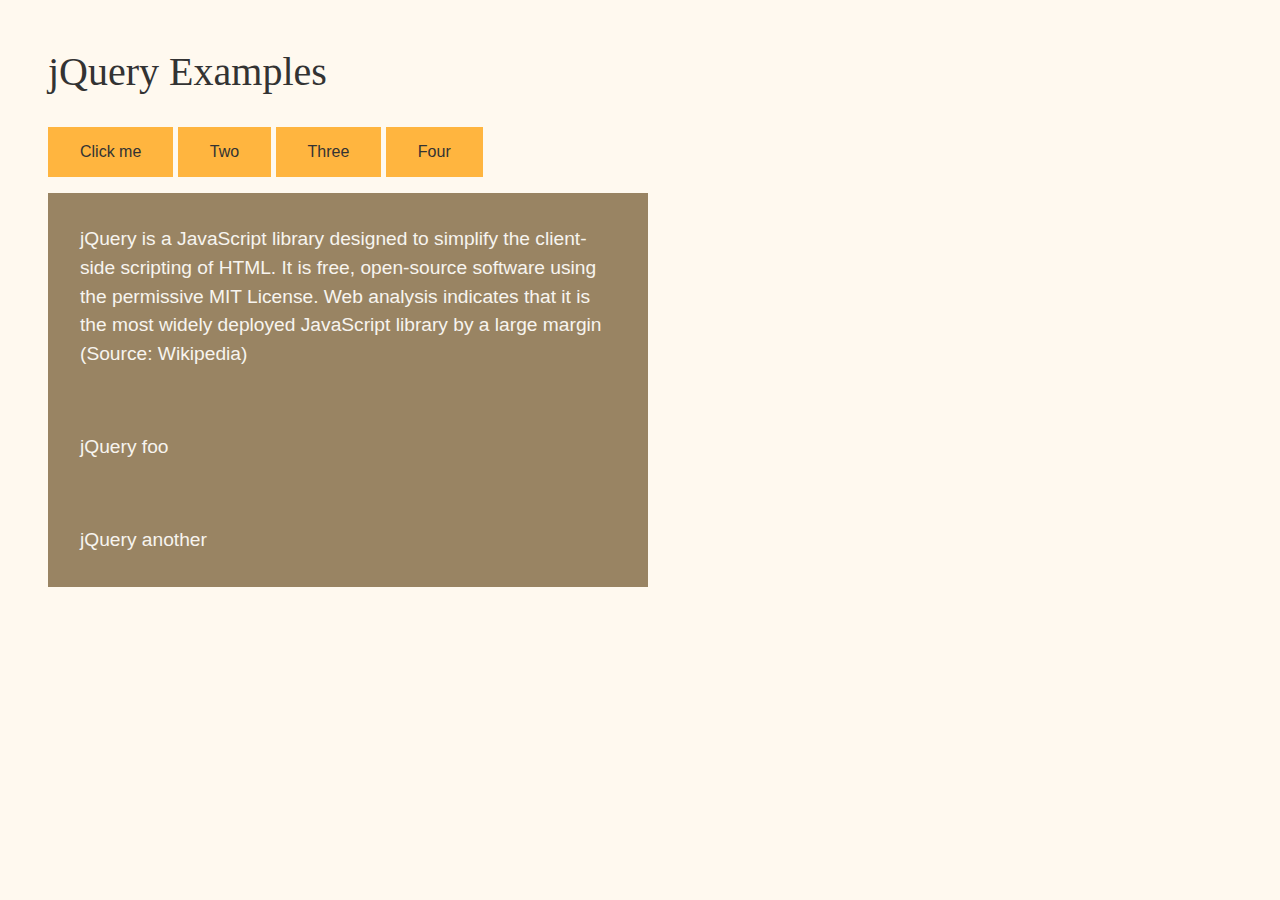
<file: Chapter01/index.html>
<!DOCTYPE html>
<html lang="en">
  <head>
    <meta charset="UTF-8" />
    <meta name="viewport" content="width=device-width, initial-scale=1.0" />
    <link rel="stylesheet" href="main.css" />
    <title>Chapter 01</title>
  </head>
  <body>
    <h1>jQuery Examples</h1>
    <div>Click me</div>
    <div>Two</div>
    <div>Three</div>
    <div>Four</div>
    <p id="special">
      jQuery is a JavaScript library designed to simplify the client-side
      scripting of HTML. It is free, open-source software using the permissive
      MIT License. Web analysis indicates that it is the most widely deployed
      JavaScript library by a large margin (Source: Wikipedia)
    </p>
    <p>jQuery foo</p>
    <p>jQuery another</p>
    <script src="../js/jquery.min.js"></script>
    <script src="main.js"></script>
  </body>
</html>
</file>
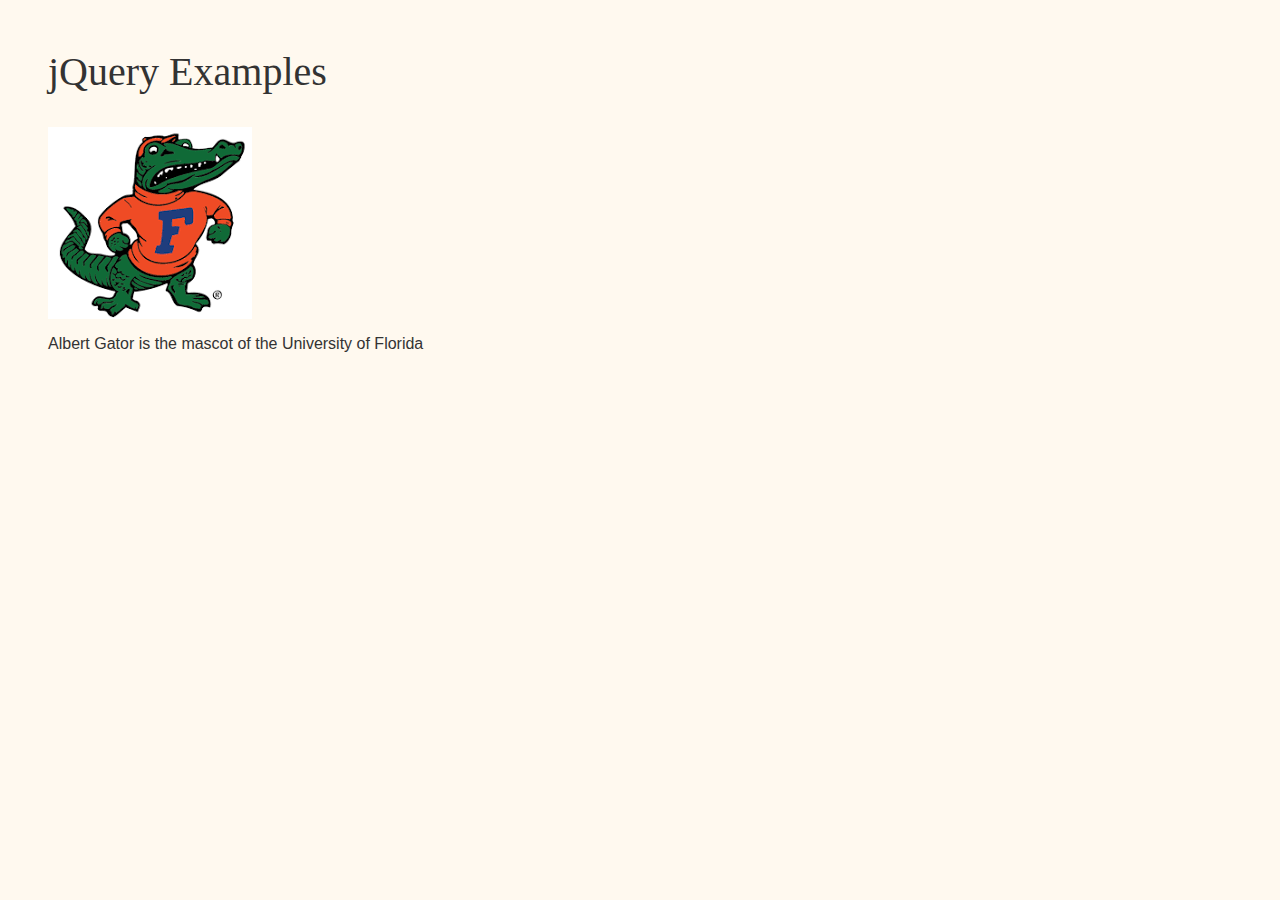
<file: Chapter03/index.html>
<!DOCTYPE html>
<html lang="en">
  <head>
    <meta charset="UTF-8" />
    <meta name="viewport" content="width=device-width, initial-scale=1.0" />
    <link rel="stylesheet" href="main.css" />
    <title>Chapter 03</title>
  </head>
  <body>
    <h1>jQuery Examples</h1>
    <img src="images/albert_old.png" alt="" />
    <p>Albert Gator is the mascot of the University of Florida</p>
    <script src="../js/jquery.min.js"></script>
    <script src="main.js"></script>
  </body>
</html>
</file>
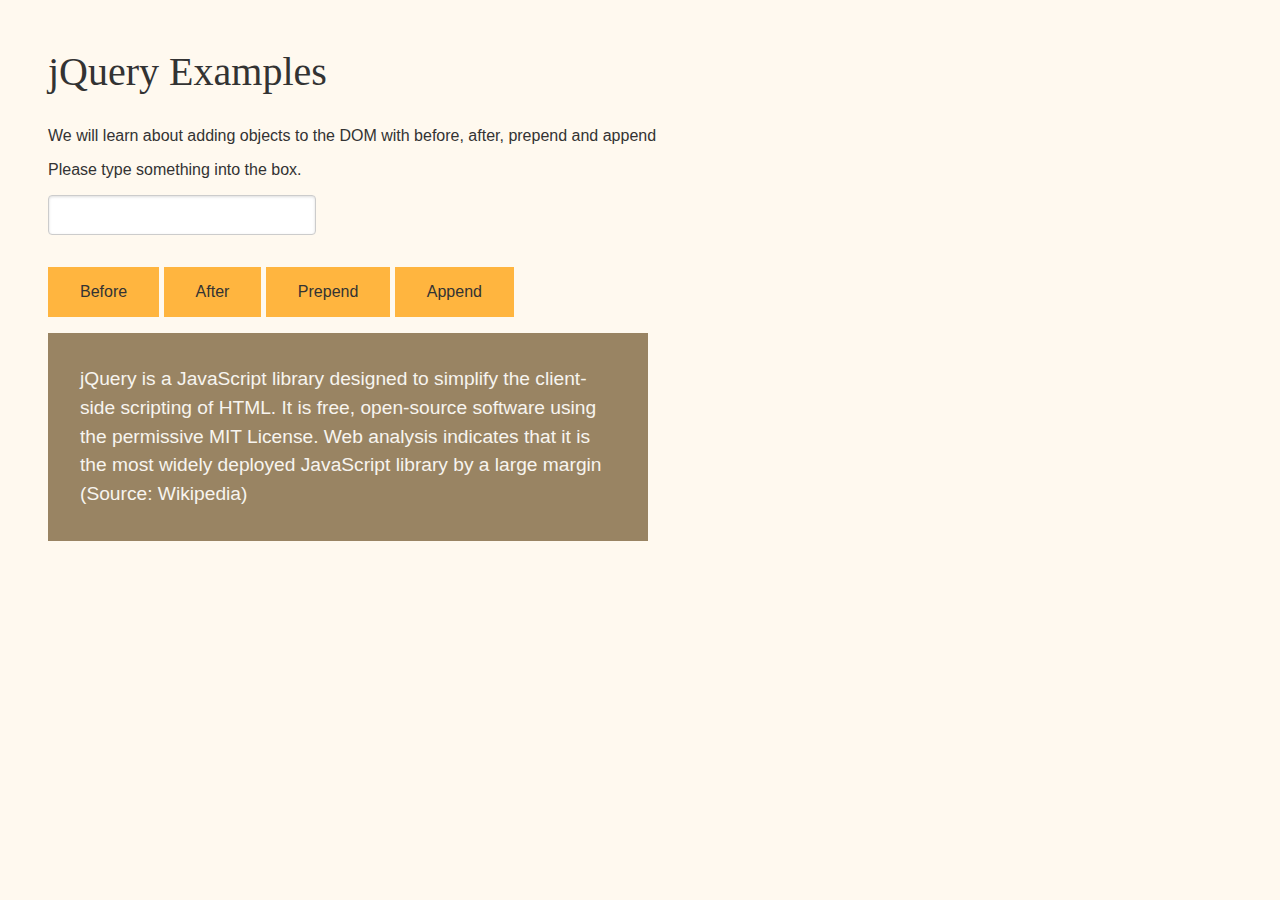
<file: Chapter04/index.html>
<!DOCTYPE html>
<html lang="en">
  <head>
    <meta charset="UTF-8" />
    <meta name="viewport" content="width=device-width, initial-scale=1.0" />
    <link rel="stylesheet" href="main.css" />
    <title>Chapter 04</title>
  </head>
  <body>
    <h1>jQuery Examples</h1>
    <p>
      We will learn about adding objects to the DOM with before, after, prepend
      and append
    </p>
    <p>Please type something into the box.</p>
    <p><input type="text" /></p>
    <div>Before</div>
    <div>After</div>
    <div>Prepend</div>
    <div>Append</div>

    <p class="brown">
      jQuery is a JavaScript library designed to simplify the client-side
      scripting of HTML. It is free, open-source software using the permissive
      MIT License. Web analysis indicates that it is the most widely deployed
      JavaScript library by a large margin (Source: Wikipedia)
    </p>
    <script src="../js/jquery.min.js"></script>
    <script src="main.js"></script>
  </body>
</html>
</file>
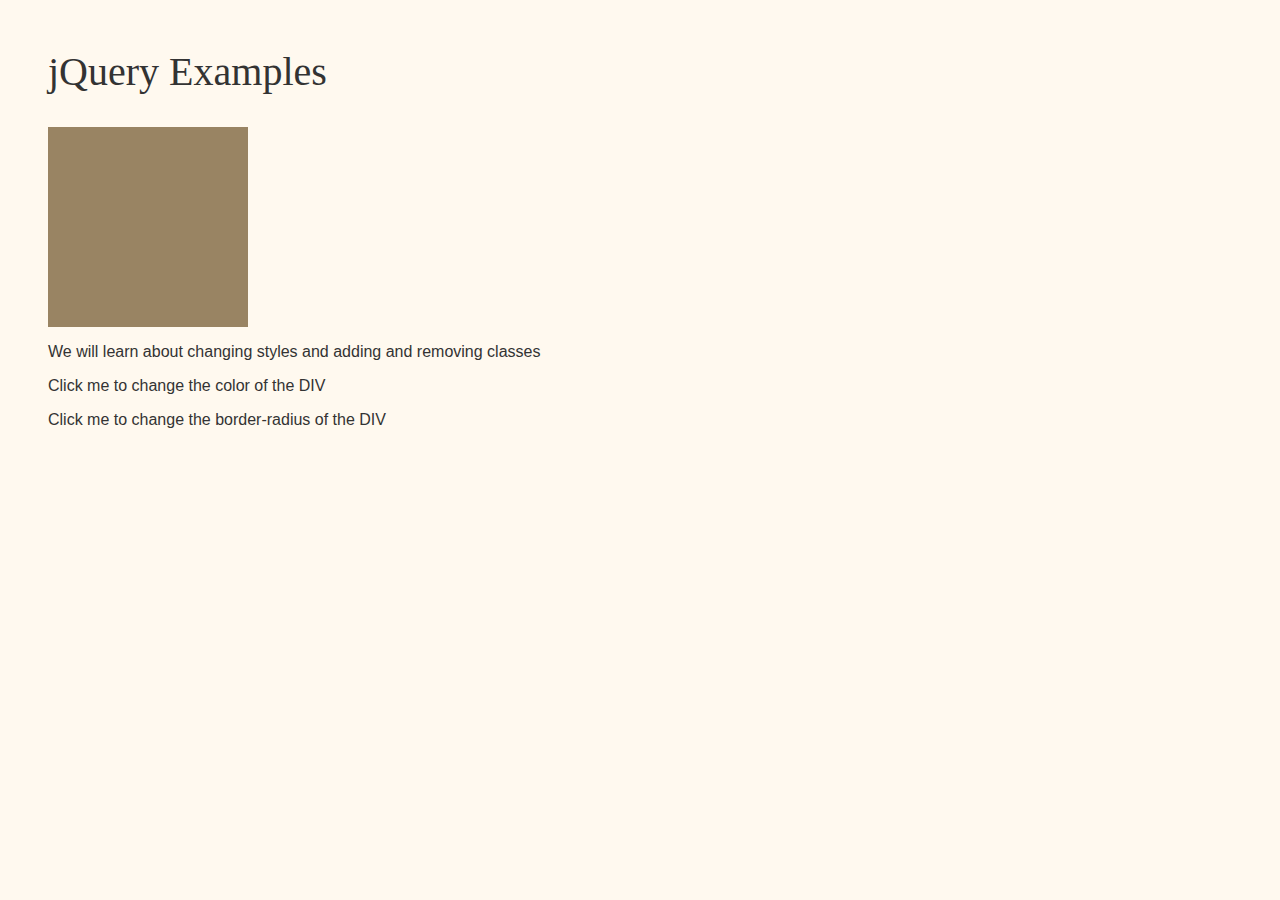
<file: Chapter05/index.html>
<!DOCTYPE html>
<html lang="en">
  <head>
    <meta charset="UTF-8" />
    <meta name="viewport" content="width=device-width, initial-scale=1.0" />
    <link rel="stylesheet" href="main.css" />
    <title>Chapter 05</title>
  </head>
  <body>
    <h1>jQuery Examples</h1>

    <div class="change-color"></div>
    <p>We will learn about changing styles and adding and removing classes</p>
    <p class="change-color">Click me to change the color of the DIV</p>
    <p class="change-border">Click me to change the border-radius of the DIV</p>
    <script src="../js/jquery.min.js"></script>
    <script src="main.js"></script>
  </body>
</html>
</file>
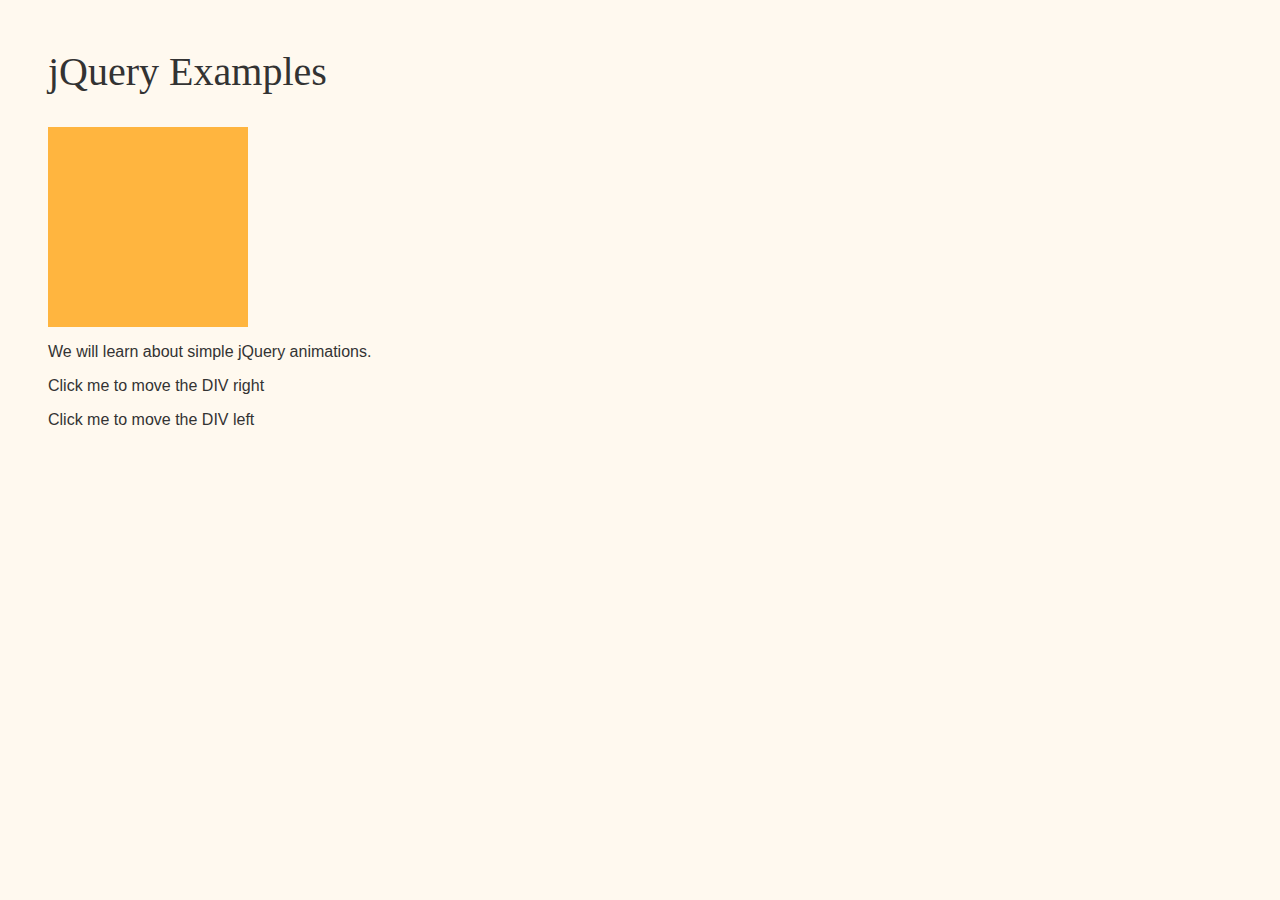
<file: Chapter06/index.html>
<!DOCTYPE html>
<html lang="en">
  <head>
    <meta charset="UTF-8" />
    <meta name="viewport" content="width=device-width, initial-scale=1.0" />
    <link rel="stylesheet" href="main.css" />
    <title>Chapter 06</title>
  </head>
  <body>
    <h1>jQuery Examples</h1>

    <div></div>
    <p>We will learn about simple jQuery animations.</p>
    <p class="move-right">Click me to move the DIV right</p>
    <p class="move-left">Click me to move the DIV left</p>

    <script src="../js/jquery.min.js"></script>
    <script src="main.js"></script>
  </body>
</html>
</file>
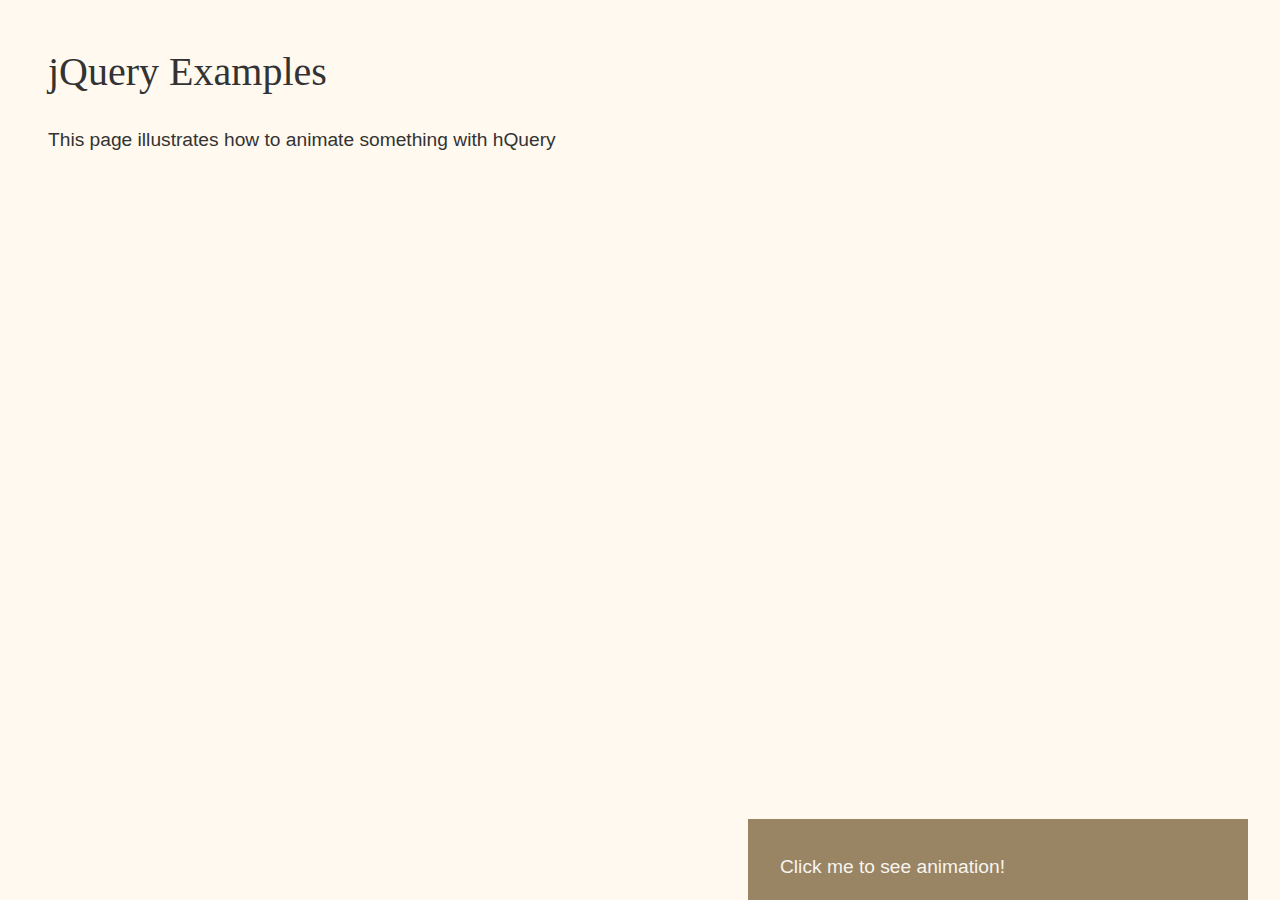
<file: Chapter07/index.html>
<!DOCTYPE html>
<html lang="en">
  <head>
    <meta charset="UTF-8" />
    <meta name="viewport" content="width=device-width, initial-scale=1.0" />
    <link rel="stylesheet" href="main.css" />
    <title>Chapter 07</title>
  </head>
  <body>
    <h1>jQuery Examples</h1>
    <p>This page illustrates how to animate something with hQuery</p>
    <div id="chocolate">
      <p>Click me to see animation!</p>
      <p>
        This paragraph has no ID and no class. It is inside a DIV with the ID
        "chocolate." It is just a normal DIV and a normal paragraph. If you make
        the text longer, the sliding panel will be taller.
      </p>
    </div>
    <script src="../js/jquery.min.js"></script>
    <script src="main.js"></script>
  </body>
</html>
</file>
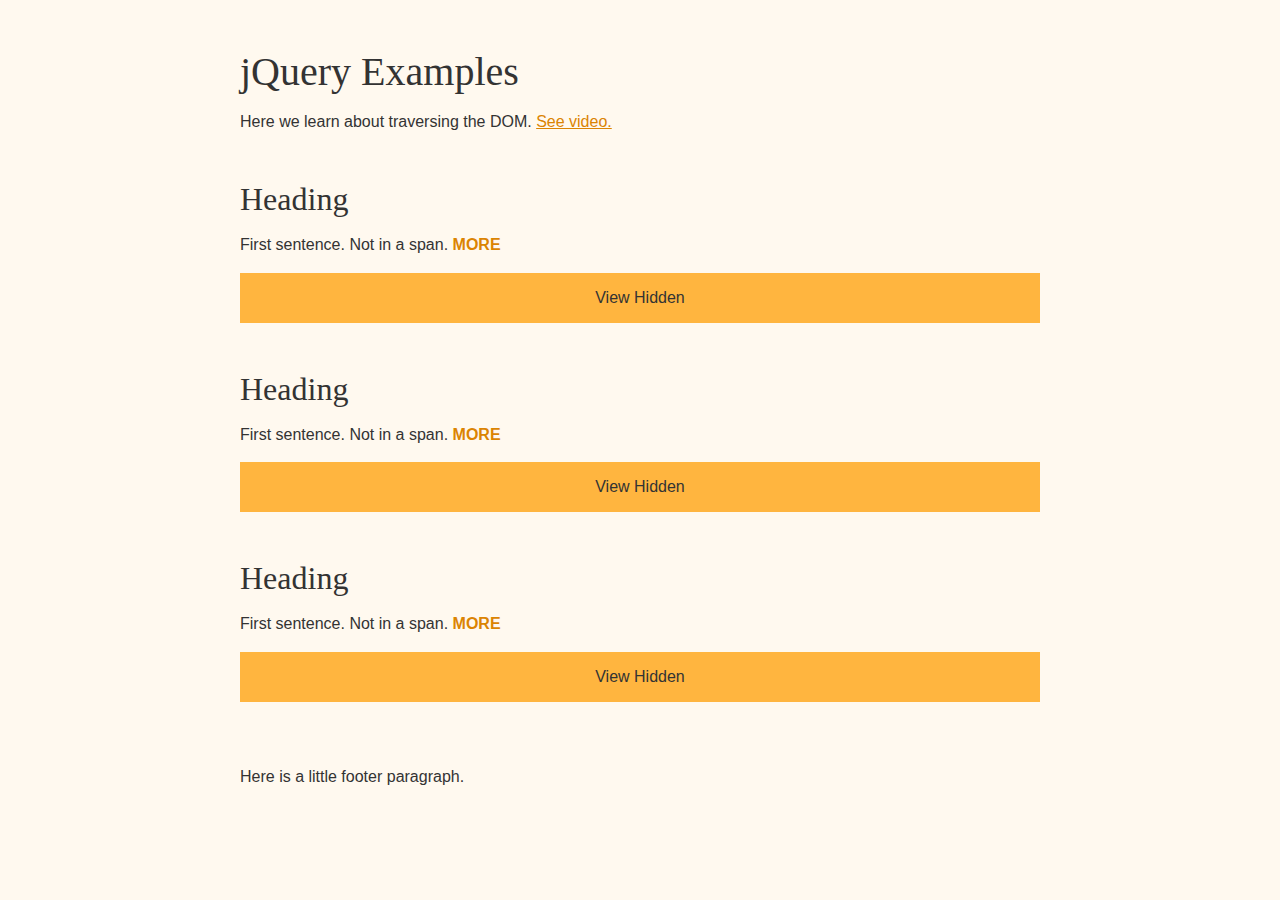
<file: Chapter08/index.html>
<!DOCTYPE html>
<html lang="en">
<head>
    <meta charset="UTF-8">
    <meta name="viewport" content="width=device-width, initial-scale=1.0">
    <link rel="stylesheet" href="main.css">
    <title>Document</title>
</head>
<body>
    <div class="wrapper">
        <!-- contains entire page -->
      
        <h1>jQuery Examples</h1>
      
        <p>Here we learn about traversing the DOM. <a href="https://www.youtube.com/watch?v=oRifJkAAIMs&index=9&list=PLrSy-6zPPndmuGsrx9_b6yv-XJlQ9hIGV&t=0s" target="_blank">See video.</a></p>
      
        <section>
      
          <div class="top">
            <h2>Heading</h2>
      
            <p>First sentence. Not in a span.
              <span class="more-text">More sentences. They are inside a span.</span>
              <span class="more-link"> MORE </span></p>
      
            <div class="clicker">View Hidden</div>
          </div>
      
          <div class="bottom">
            <p>Some content here.</p>
          </div>
      
        </section>
      
        <section>
      
          <div class="top">
            <h2>Heading</h2>
      
            <p>First sentence. Not in a span.
              <span class="more-text">More sentences. They are inside a span.</span>
              <span class="more-link"> MORE </span></p>
      
            <div class="clicker">View Hidden</div>
          </div>
      
          <div class="bottom">
            <p>Some content here.</p>
          </div>
      
        </section>
      
        <section>
      
          <div class="top">
            <h2>Heading</h2>
      
            <p>First sentence. Not in a span.
              <span class="more-text">More sentences. They are inside a span.</span>
              <span class="more-link"> MORE </span></p>
      
            <div class="clicker">View Hidden</div>
          </div>
      
          <div class="bottom">
            <p>Some content here.</p>
          </div>
      
        </section>
      
        <footer>
          <p>Here is a little footer paragraph.</p>
        </footer>
      
      </div>
      <!-- close wrapper -->
      <script src="../js/jquery.min.js"></script>
      <script src="main.js"></script>
</body>
</html>
</file>
<file: Chapter01/main.css>
html {
  font-size: 100%;
  box-sizing: border-box;
}
* {
  box-sizing: inherit;
}
body {
  font-family: Verdana, Geneva, Tahoma, sans-serif;
  color: #333;
  background: #fff9ef;
  margin: 3rem;
}
h1 {
  font-family: Georgia, "Times New Roman", Times, serif;
  font-weight: normal;
  line-height: normal;
  margin: 0 0 2rem 0;
  font-size: 2.5rem;
}
p {
  font-size: 1.2rem;
  line-height: 1.5;
  margin: 0;
  padding: 2rem;
  background: #998463;
  color: #f7f4ef;
  max-width: 600px;
}
div {
  background: #ffb53f;
  text-align: center;
  padding: 1rem 2rem;
  margin: 0 0 1rem 0;
  display: inline-block;
}
</file>
<file: Chapter03/main.css>
html {
  font-size: 100%;
  box-sizing: border-box;
}
* {
  box-sizing: inherit;
}
body {
  font-family: Verdana, Geneva, Tahoma, sans-serif;
  color: #333;
  background: #fff9ef;
  margin: 3rem;
}
h1 {
  font-family: Georgia, "Times New Roman", Times, serif;
  font-weight: normal;
  line-height: normal;
  margin: 0 0 2rem 0;
  font-size: 2.5rem;
}

img {
  display: block;
}
</file>
<file: Chapter04/main.css>
html {
  font-size: 100%;
  box-sizing: border-box;
}
* {
  box-sizing: inherit;
}
body {
  font-family: Verdana, Geneva, Tahoma, sans-serif;
  color: #333;
  background: #fff9ef;
  margin: 3rem;
}
h1 {
  font-family: Georgia, "Times New Roman", Times, serif;
  font-weight: normal;
  line-height: normal;
  margin: 0 0 2rem 0;
  font-size: 2.5rem;
}
.brown {
  font-size: 1.2rem;
  line-height: 1.5;
  margin: 0;
  padding: 2rem;
  background: #998463;
  color: #f7f4ef;
  max-width: 600px;
}
div {
  background: #ffb53f;
  text-align: center;
  padding: 1rem 2rem;
  margin: 0 0 1rem 0;
  display: inline-block;
}
input[type="text"] {
  font-size: 1.2rem;
  padding: 0.5rem 0.6rem;
  display: inline-block;
  border: 1px solid #ccc;
  box-shadow: inset 0 1px 3px #ddd;
  border-radius: 4px;
  vertical-align: middle;
  margin-bottom: 1rem;
}
</file>
<file: Chapter05/main.css>
html {
  font-size: 100%;
  box-sizing: border-box;
}
* {
  box-sizing: inherit;
}
body {
  font-family: Verdana, Geneva, Tahoma, sans-serif;
  color: #333;
  background: #fff9ef;
  margin: 3rem;
}
h1 {
  font-family: Georgia, "Times New Roman", Times, serif;
  font-weight: normal;
  line-height: normal;
  margin: 0 0 2rem 0;
  font-size: 2.5rem;
}

div {
  background: #998463;
  width: 200px;
  height: 200px;
}
.orange {
  background: #ffb53f;
  border-radius: 40px;
}
</file>
<file: Chapter06/main.css>
html {
  font-size: 100%;
  box-sizing: border-box;
}
* {
  box-sizing: inherit;
}
body {
  font-family: Verdana, Geneva, Tahoma, sans-serif;
  color: #333;
  background: #fff9ef;
  margin: 3rem;
}
h1 {
  font-family: Georgia, "Times New Roman", Times, serif;
  font-weight: normal;
  line-height: normal;
  margin: 0 0 2rem 0;
  font-size: 2.5rem;
}

div {
  background: #ffb53f;
  width: 200px;
  height: 200px;
  position: relative;
}
</file>
<file: Chapter07/main.css>
html {
  font-size: 100%;
  box-sizing: border-box;
}
* {
  box-sizing: inherit;
}
body {
  font-family: Verdana, Geneva, Tahoma, sans-serif;
  color: #333;
  background: #fff9ef;
  margin: 3rem;
}
h1 {
  font-family: Georgia, "Times New Roman", Times, serif;
  font-weight: normal;
  line-height: normal;
  margin: 0 0 2rem 0;
  font-size: 2.5rem;
}

p {
  font-size: 1.2rem;
  line-height: 1.4;
}
#chocolate {
  font-size: 1.2rem;
  line-height: 1.5;
  margin: 0;
  padding: 2rem;
  padding-top: 1rem;
  background: #998463;
  color: #f7f4ef;
}
</file>
<file: Chapter08/main.css>
* {
    box-sizing: inherit;
}
body {
    font-family: 'Verdana', sans-serif;
    color: #333;
    background: #fff9ef;
    margin: 0;
}

/* text styles */

h1, h2, h3 {
    font-family: 'Georgia', serif;
    font-weight: normal;
    line-height: normal;
    margin: 0;
}
h1 {
    font-size: 2.5rem;
    padding-bottom: 0;
}
h2 {
    font-size: 2rem;
    padding-top: 1em;
}
h3 {
    font-size: 1.5rem;
}
p {
    line-height: 1.4;
}
li {
    font-size: 1.2rem;
    line-height: 1.4;
    margin-bottom: 0.5rem;
}
footer {
    padding-top: 2rem;
}

/* special classes */

.wrapper {
    max-width: 800px;
    margin: 2rem auto;
    padding: 1rem 2rem;
}
.bottom {
    background: #998463;
    color: #fff9ef;
    padding: 1rem 2rem;
}
/* orange bar: View Country Facts */
.clicker {
    background: #ffb53f;
    margin: 1rem 0;
    padding: 1rem;
    text-align: center;
    cursor: pointer;
}
.more-link {
    font-weight: bold;
    color: #db8402;
    cursor: pointer;
}

/* pseudo classes */

a {
    color: #db8402;
}
a:hover {
    color: #ffb53f;
    text-decoration: none;
}
</file>
